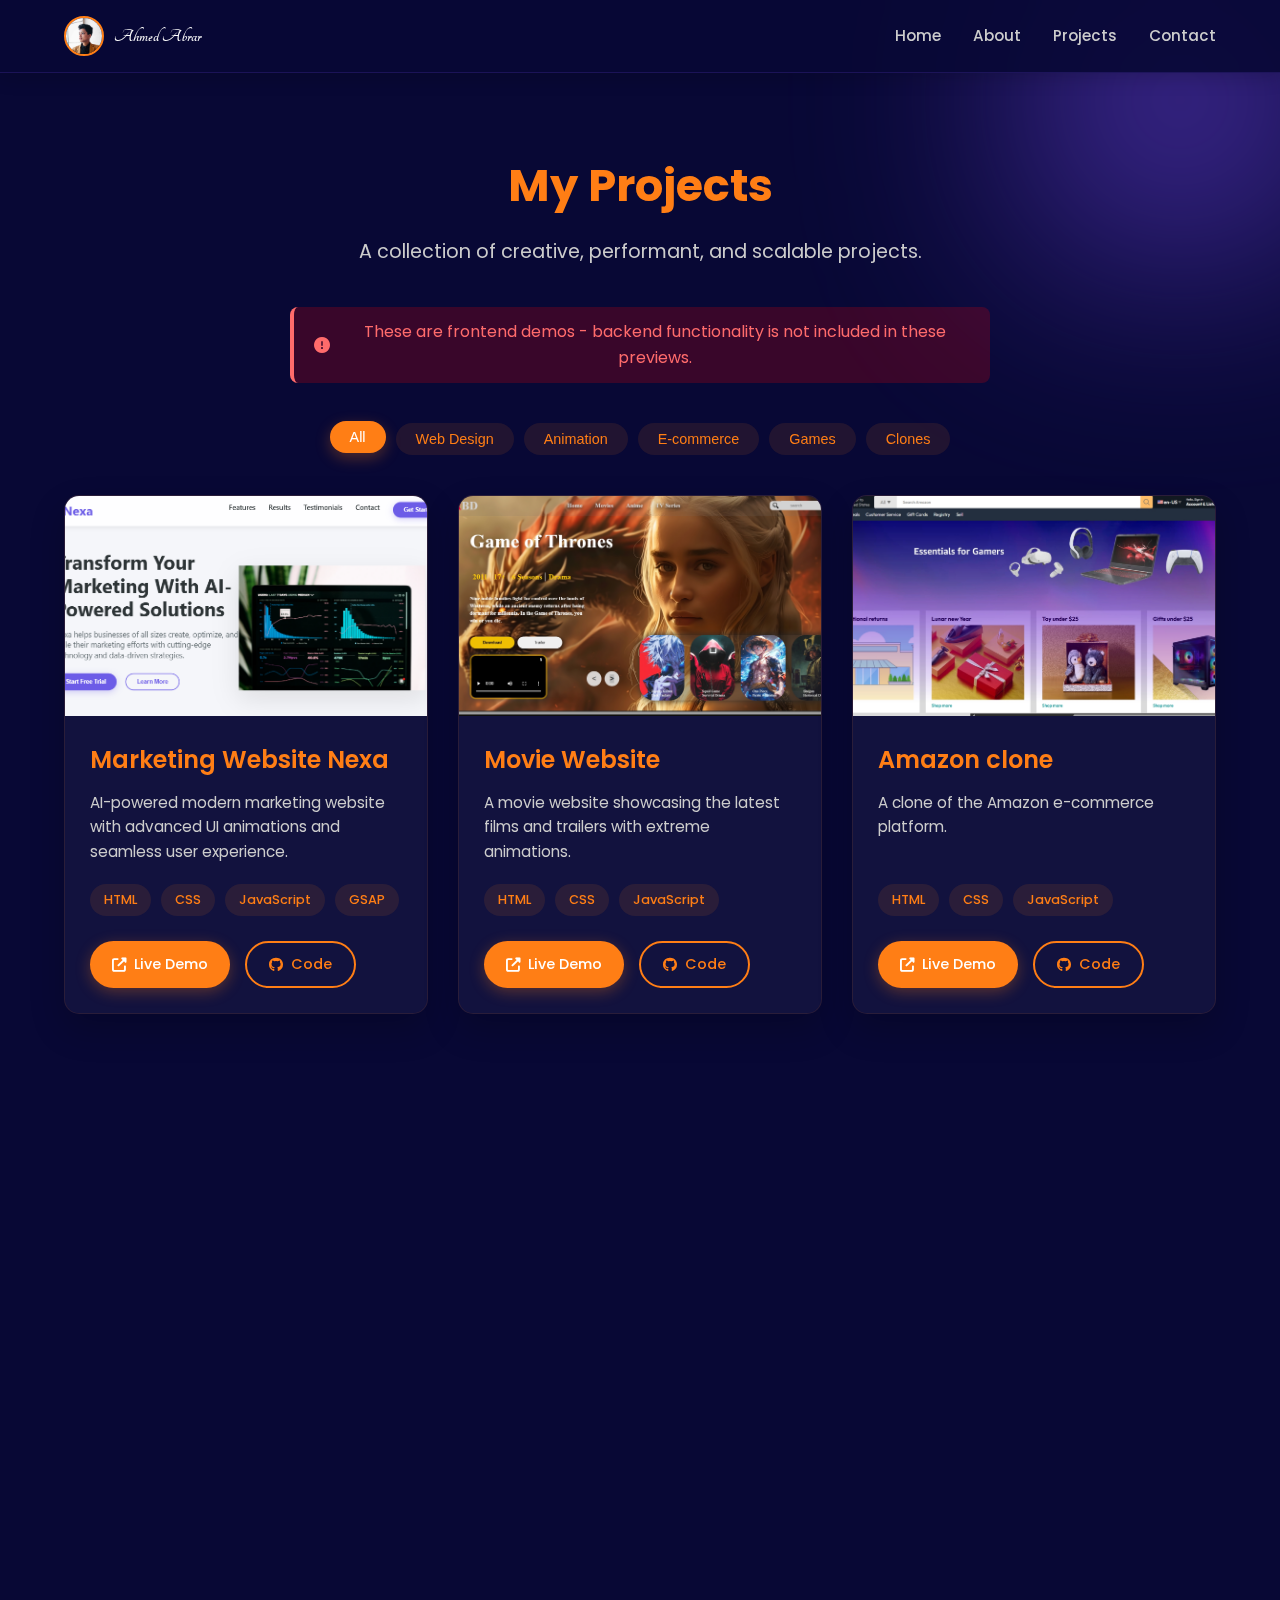
<file: projects.html>
<!DOCTYPE html>
<html lang="en">
<head>
  <meta charset="UTF-8">
  <meta name="viewport" content="width=device-width, initial-scale=1.0">
  <title>Ahmed Abrar | Projects</title>
  <meta name="description" content="Portfolio showcasing Ahmed Abrar's web development projects">
  <meta name="keywords" content="web development, portfolio, projects, frontend, JavaScript">
  
  <!-- Favicon -->
  <link rel="icon" href="favicon.ico" type="image/x-icon">
  
  <!-- Google Fonts -->
  <link href="https://fonts.googleapis.com/css2?family=Poppins:wght@300;400;600;700&family=Tangerine:wght@700&display=swap" rel="stylesheet">
  
  <!-- Font Awesome -->
  <link rel="stylesheet" href="https://cdnjs.cloudflare.com/ajax/libs/font-awesome/6.4.0/css/all.min.css">
  
  <!-- AOS Animation CSS -->
  <link rel="stylesheet" href="https://unpkg.com/aos@next/dist/aos.css">
  
  <style>
    :root {
      --primary-color: #ff7e15;
      --primary-dark: #e56d0c;
      --secondary-color: #6e45e2;
      --dark-bg: #080835;
      --darker-bg: #12123e;
      --text-color: #ffffff;
      --text-light: #cccccc;
      --transition: all 0.3s ease;
      --box-shadow: 0 15px 35px rgba(0, 0, 0, 0.2);
    }

    * {
      box-sizing: border-box;
      margin: 0;
      padding: 0;
    }

    html {
      scroll-behavior: smooth;
    }

    body {
      font-family: 'Poppins', sans-serif;
      background: var(--dark-bg);
      color: var(--text-color);
      line-height: 1.6;
      overflow-x: hidden;
    }

    /* ===== Navigation ===== */
    .fixed-nav {
      position: fixed;
      top: 0;
      width: 100%;
      background: rgba(8, 8, 53, 0.9);
      backdrop-filter: blur(10px);
      padding: 1rem 5%;
      display: flex;
      justify-content: space-between;
      align-items: center;
      z-index: 1000;
      box-shadow: 0 2px 20px rgba(0, 0, 0, 0.2);
      border-bottom: 1px solid rgba(110, 69, 226, 0.2);
      transition: var(--transition);
    }

    .fixed-nav.scrolled {
      padding: 0.7rem 5%;
    }

    .logo {
      display: flex;
      align-items: center;
      gap: 10px;
      font-weight: 600;
      font-size: 1.2rem;
      color: var(--text-color);
      text-decoration: none;
      font-family: 'Tangerine', cursive;
      transition: var(--transition);
    }

    .logo:hover {
      transform: scale(1.05);
    }

    .logo-img {
      width: 40px;
      height: 40px;
      border-radius: 50%;
      object-fit: cover;
      border: 2px solid var(--primary-color);
      transition: var(--transition);
    }

    .nav-links {
      display: flex;
      gap: 2rem;
      list-style: none;
    }

    .nav-links a {
      color: var(--text-light);
      text-decoration: none;
      font-weight: 500;
      font-size: 0.95rem;
      transition: var(--transition);
      position: relative;
    }

    .nav-links a:hover {
      color: var(--primary-color);
    }

    .nav-links a::after {
      content: '';
      position: absolute;
      bottom: -5px;
      left: 0;
      width: 0;
      height: 2px;
      background: var(--primary-color);
      transition: width 0.3s ease;
    }

    .nav-links a:hover::after {
      width: 100%;
    }

    /* Mobile Menu Toggle */
    .hamburger {
      display: none;
      cursor: pointer;
      z-index: 1001;
      padding: 10px;
    }

    .hamburger .line {
      width: 25px;
      height: 2px;
      background: var(--text-color);
      margin: 5px 0;
      transition: var(--transition);
    }

    /* Mobile Menu Animation */
    .hamburger.active .line:nth-child(1) {
      transform: translateY(7px) rotate(45deg);
    }

    .hamburger.active .line:nth-child(2) {
      opacity: 0;
    }

    .hamburger.active .line:nth-child(3) {
      transform: translateY(-7px) rotate(-45deg);
    }

    /* ===== Projects Section ===== */
    .projects {
      padding: 150px 5% 100px;
      background: var(--dark-bg);
      position: relative;
      overflow: hidden;
      min-height: 100vh;
    }

    .projects-bg-shape {
      position: absolute;
      top: -100px;
      right: -100px;
      width: 400px;
      height: 400px;
      background: radial-gradient(circle, var(--secondary-color), transparent);
      z-index: 0;
      animation: pulse 8s infinite ease-in-out;
      filter: blur(100px);
      opacity: 0.7;
    }

    @keyframes pulse {
      0%, 100% { transform: scale(1); opacity: 0.7; }
      50% { transform: scale(1.2); opacity: 0.9; }
    }

    .section-title {
      text-align: center;
      font-size: 2.8rem;
      color: var(--primary-color);
      margin-bottom: 15px;
      font-weight: 700;
      position: relative;
      z-index: 1;
    }

    .section-subtitle {
      text-align: center;
      color: var(--text-light);
      font-size: 1.2rem;
      margin-bottom: 40px;
      max-width: 700px;
      margin-left: auto;
      margin-right: auto;
      position: relative;
      z-index: 1;
    }

    .demo-notice {
      background: rgba(255, 0, 0, 0.2);
      color: #ff6b6b;
      padding: 12px 20px;
      border-radius: 8px;
      max-width: 700px;
      margin: 0 auto 40px;
      text-align: center;
      border-left: 4px solid #ff6b6b;
      display: flex;
      align-items: center;
      justify-content: center;
      gap: 10px;
    }

    /* Project Filters */
    .project-filters {
      display: flex;
      justify-content: center;
      flex-wrap: wrap;
      gap: 10px;
      margin-bottom: 40px;
      position: relative;
      z-index: 1;
    }

    .filter-btn {
      background: rgba(255, 126, 21, 0.1);
      color: var(--primary-color);
      border: none;
      padding: 8px 20px;
      border-radius: 30px;
      cursor: pointer;
      transition: var(--transition);
      font-size: 0.9rem;
      font-weight: 500;
    }

    .filter-btn:hover, .filter-btn.active {
      background: var(--primary-color);
      color: white;
      transform: translateY(-2px);
      box-shadow: 0 5px 15px rgba(255, 126, 21, 0.3);
    }

    /* Projects Grid */
    .projects-grid {
      display: grid;
      grid-template-columns: repeat(auto-fit, minmax(320px, 1fr));
      gap: 30px;
      position: relative;
      z-index: 1;
    }

    .project-card {
      background: var(--darker-bg);
      border-radius: 15px;
      overflow: hidden;
      box-shadow: var(--box-shadow);
      transition: transform 0.4s ease, box-shadow 0.4s ease;
      display: flex;
      flex-direction: column;
      border: 1px solid rgba(255, 126, 21, 0.1);
    }

    .project-card:hover {
      transform: translateY(-10px);
      box-shadow: 0 20px 40px rgba(0, 0, 0, 0.3);
      border-color: rgba(255, 126, 21, 0.3);
    }

    .project-image-container {
      width: 100%;
      height: 220px;
      overflow: hidden;
      position: relative;
    }

    .project-image {
      width: 100%;
      height: 100%;
      object-fit: cover;
      transition: transform 0.5s ease;
    }

    .project-card:hover .project-image {
      transform: scale(1.1);
    }

    .project-info {
      padding: 25px;
      flex-grow: 1;
      display: flex;
      flex-direction: column;
    }

    .project-title {
      font-size: 1.5rem;
      color: var(--primary-color);
      margin-bottom: 12px;
      font-weight: 600;
    }

    .project-description {
      font-size: 0.95rem;
      color: var(--text-light);
      margin-bottom: 20px;
      flex-grow: 1;
    }

    .project-tech {
      display: flex;
      flex-wrap: wrap;
      gap: 10px;
      margin-bottom: 25px;
    }

    .tech-tag {
      background: rgba(255, 126, 21, 0.1);
      color: var(--primary-color);
      padding: 6px 14px;
      border-radius: 20px;
      font-size: 0.8rem;
      font-weight: 500;
      transition: var(--transition);
    }

    .tech-tag:hover {
      background: rgba(255, 126, 21, 0.3);
      transform: translateY(-2px);
    }

    .project-links {
      display: flex;
      gap: 15px;
      margin-top: auto;
    }

    .btn {
      padding: 10px 22px;
      border-radius: 30px;
      text-decoration: none;
      font-size: 0.9rem;
      font-weight: 500;
      transition: var(--transition);
      display: inline-flex;
      align-items: center;
      gap: 8px;
    }

    .btn-primary {
      background: var(--primary-color);
      color: #fff;
      box-shadow: 0 4px 15px rgba(255, 126, 21, 0.3);
    }

    .btn-primary:hover {
      background: var(--primary-dark);
      transform: translateY(-2px);
      box-shadow: 0 6px 20px rgba(255, 126, 21, 0.4);
    }

    .btn-outline {
      background: transparent;
      border: 2px solid var(--primary-color);
      color: var(--primary-color);
    }

    .btn-outline:hover {
      background: var(--primary-color);
      color: white;
      transform: translateY(-2px);
    }

    /* Loading Spinner */
    .loading-spinner {
      display: none;
      width: 40px;
      height: 40px;
      border: 4px solid rgba(255, 126, 21, 0.3);
      border-radius: 50%;
      border-top: 4px solid var(--primary-color);
      animation: spin 1s linear infinite;
      margin: 50px auto;
    }

    @keyframes spin {
      0% { transform: rotate(0deg); }
      100% { transform: rotate(360deg); }
    }

    /* Back to Top Button */
    .back-to-top {
      position: fixed;
      bottom: 30px;
      right: 30px;
      width: 50px;
      height: 50px;
      background: var(--primary-color);
      color: white;
      border-radius: 50%;
      display: flex;
      align-items: center;
      justify-content: center;
      cursor: pointer;
      z-index: 999;
      opacity: 0;
      visibility: hidden;
      transition: var(--transition);
      box-shadow: 0 5px 15px rgba(0, 0, 0, 0.3);
    }

    .back-to-top.visible {
      opacity: 1;
      visibility: visible;
    }

    .back-to-top:hover {
      background: var(--primary-dark);
      transform: translateY(-3px);
    }

    /* Responsive Adjustments */
    @media (max-width: 768px) {
      .projects {
        padding: 120px 5% 80px;
      }
      
      .section-title {
        font-size: 2.2rem;
      }
      
      .nav-links {
        position: fixed;
        top: 0;
        right: -100%;
        width: 70%;
        height: 100vh;
        background: var(--darker-bg);
        flex-direction: column;
        align-items: center;
        justify-content: center;
        gap: 2.5rem;
        transition: right 0.5s ease;
      }

      .nav-links.active {
        right: 0;
      }

      .hamburger {
        display: block;
      }
      
      .project-links {
        flex-direction: column;
        gap: 10px;
      }
      
      .btn {
        width: 100%;
        justify-content: center;
      }

      .projects-bg-shape {
        width: 300px;
        height: 300px;
        top: -50px;
        right: -50px;
      }
    }

    @media (max-width: 480px) {
      .section-title {
        font-size: 1.8rem;
      }

      .section-subtitle {
        font-size: 1rem;
      }

      .project-filters {
        gap: 8px;
      }

      .filter-btn {
        padding: 6px 15px;
        font-size: 0.8rem;
      }

      .projects-grid {
        grid-template-columns: 1fr;
      }
    }
  </style>
</head>
<body>
  <!-- Navigation -->
  <nav id="navbar" class="fixed-nav">
    <a href="#home" class="logo">
      <img src="images/profile.png" alt="Ahmed Abrar" class="logo-img">
      <span>Ahmed Abrar</span>
    </a>
    
    <div class="hamburger" id="hamburger" aria-label="Toggle menu">
      <div class="line"></div>
      <div class="line"></div>
      <div class="line"></div>
    </div>
    
    <ul class="nav-links" id="nav-links">
      <li><a href="index.html#home">Home</a></li>
      <li><a href="index.html#about">About</a></li>
      <li><a href="index.html#projects">Projects</a></li>
      <li><a href="index.html#contact">Contact</a></li>
    </ul>
  </nav>

  <!-- Projects Section -->
  <section class="projects" id="projects">
    <div class="projects-bg-shape"></div>

    <h2 class="section-title" data-aos="fade-up">My Projects</h2>
    <p class="section-subtitle" data-aos="fade-up" data-aos-delay="100">
      A collection of creative, performant, and scalable projects.
    </p>
    <div class="demo-notice" data-aos="fade-up" data-aos-delay="150">
      <i class="fas fa-exclamation-circle"></i> These are frontend demos - backend functionality is not included in these previews.
    </div>

    <!-- Project Filters -->
    <div class="project-filters" data-aos="fade-up" data-aos-delay="200">
      <button class="filter-btn active" data-filter="all">All</button>
      <button class="filter-btn" data-filter="web">Web Design</button>
      <button class="filter-btn" data-filter="animation">Animation</button>
      <button class="filter-btn" data-filter="ecommerce">E-commerce</button>
      <button class="filter-btn" data-filter="game">Games</button>
      <button class="filter-btn" data-filter="clone">Clones</button>
    </div>

    <!-- Loading Spinner -->
    <div class="loading-spinner" id="loadingSpinner"></div>

    <!-- Projects Grid -->
    <div class="projects-grid" id="projectsGrid">
      <!-- Project 1 -->
      <div class="project-card" data-aos="zoom-in" data-aos-delay="250" data-category="web animation">
        <div class="project-image-container">
          <img src="images/NexaImg.png" alt="Nexa Marketing Website" class="project-image" loading="lazy" onerror="this.src='https://via.placeholder.com/400x250/12123e/6e45e2?text=Nexa+Project'">
        </div>
        <div class="project-info">
          <h3 class="project-title">Marketing Website Nexa</h3>
          <p class="project-description">AI-powered modern marketing website with advanced UI animations and seamless user experience.</p>
          <div class="project-tech">
            <span class="tech-tag">HTML</span>
            <span class="tech-tag">CSS</span>
            <span class="tech-tag">JavaScript</span>
            <span class="tech-tag">GSAP</span>
          </div>
          <div class="project-links">
            <a href="https://programmer-aai.github.io/Marketing-Site-NEXA/" class="btn btn-primary" target="_blank" rel="noopener noreferrer">
              <i class="fas fa-external-link-alt"></i> Live Demo
            </a>
            <a href="https://github.com/Programmer-AAI" class="btn btn-outline">
              <i class="fab fa-github"></i> Code
            </a>
          </div>
        </div>
      </div>
       <!-- project 11 -->
        <div class="project-card" data-aos="zoom-in" data-aos-delay="250" data-category="web animation">
        <div class="project-image-container">
          <img src="images/proj12.jpeg" alt="Movie Website" class="project-image" loading="lazy" onerror="this.src='https://via.placeholder.com/400x250/12123e/6e45e2?text=Nexa+Project'">
        </div>
        <div class="project-info">
          <h3 class="project-title">Movie Website</h3>
          <p class="project-description">A movie website showcasing the latest films and trailers with extreme animations.</p>
          <div class="project-tech">
            <span class="tech-tag">HTML</span>
            <span class="tech-tag">CSS</span>
            <span class="tech-tag">JavaScript</span>
          </div>
          <div class="project-links">
            <a href="https://programmer-aai.github.io/Movie-Website/" class="btn btn-primary" target="_blank" rel="noopener noreferrer">
              <i class="fas fa-external-link-alt"></i> Live Demo
            </a>
            <a href="https://github.com/Programmer-AAI" class="btn btn-outline">
              <i class="fab fa-github"></i> Code
            </a>
          </div>
        </div>
      </div>
      <!-- Project 2 -->
      <div class="project-card" data-aos="zoom-in" data-aos-delay="400" data-category="web clone">
        <div class="project-image-container">
          <img src="images/proj10.jpeg" alt="Flappy Bird Game" class="project-image" loading="lazy" onerror="this.src='https://via.placeholder.com/400x250/12123e/6e45e2?text=Flappy+Bird+Game'">
        </div>
        <div class="project-info">
          <h3 class="project-title">Amazon clone</h3>
          <p class="project-description">A clone of the Amazon e-commerce platform.</p>
          <div class="project-tech">
            <span class="tech-tag">HTML</span>
            <span class="tech-tag">CSS</span>
            <span class="tech-tag">JavaScript</span>
          </div>
          <div class="project-links">
            <a href="https://programmer-aai.github.io/Amazon-Clone/" class="btn btn-primary" target="_blank" rel="noopener noreferrer">
              <i class="fas fa-external-link-alt"></i> Live Demo
            </a>
            <a href="https://github.com/Programmer-AAI" class="btn btn-outline">
              <i class="fab fa-github"></i> Code
            </a>
          </div>
        </div>
      </div>
      

      <!-- Project 4 -->
      <div class="project-card" data-aos="zoom-in" data-aos-delay="350" data-category="ecommerce web">
        <div class="project-image-container">
          <img src="images/proj4.jpeg" alt="Modern E-commerce Platform" class="project-image" loading="lazy" onerror="this.src='https://via.placeholder.com/400x250/12123e/6e45e2?text=E-commerce'">
        </div>
        <div class="project-info">
          <h3 class="project-title">Martial Arts Website</h3>
          <p class="project-description">A responsive website for a martial arts school with class schedules and registration.</p>
          <div class="project-tech">
            <span class="tech-tag">HTML</span>
            <span class="tech-tag">CSS</span>
            <span class="tech-tag">JavaScript</span>
            <span class="tech-tag">Node.js</span>
            <span class="tech-tag">Express.js</span>
          </div>
          <div class="project-links">
            <a href="https://programmer-aai.github.io/Martial-Arts-Website/public/index.html" class="btn btn-primary" target="_blank" rel="noopener noreferrer">
              <i class="fas fa-external-link-alt"></i> Live Demo
            </a>
            <a href="https://github.com/Programmer-AAI" class="btn btn-outline">
              <i class="fab fa-github"></i> Code
            </a>
          </div>
        </div>
      </div>
      
      <!-- Project 5 -->
      <div class="project-card" data-aos="zoom-in" data-aos-delay="400" data-category="game">
        <div class="project-image-container">
          <img src="images/proj5.jpeg" alt="Flappy Bird Game" class="project-image" loading="lazy" onerror="this.src='https://via.placeholder.com/400x250/12123e/6e45e2?text=Flappy+Bird+Game'">
        </div>
        <div class="project-info">
          <h3 class="project-title">Flappy Bird Game</h3>
          <p class="project-description">A fun and interactive Flappy Bird game built with vanilla JavaScript and Canvas API.</p>
          <div class="project-tech">
            <span class="tech-tag">HTML</span>
            <span class="tech-tag">CSS</span>
            <span class="tech-tag">JavaScript</span>
            <span class="tech-tag">Canvas API</span>
          </div>
          <div class="project-links">
            <a href="https://programmer-aai.github.io/flappy-Bird-Game/" class="btn btn-primary">
              <i class="fas fa-external-link-alt"></i> Live Demo
            </a>
            <a href="https://github.com/Programmer-AAI" class="btn btn-outline">
              <i class="fab fa-github"></i> Code
            </a>
          </div>
        </div>
      </div>
      
      <!-- Project 6 -->
      <div class="project-card" data-aos="zoom-in" data-aos-delay="400" data-category="web">
        <div class="project-image-container">
          <img src="images/proj6.jpeg" alt="Flappy Bird Game" class="project-image" loading="lazy" onerror="this.src='https://via.placeholder.com/400x250/12123e/6e45e2?text=Flappy+Bird+Game'">
        </div>
        <div class="project-info">
          <h3 class="project-title">Business Website</h3>
          <p class="project-description">A professional website for a business showcasing services and contact information.</p>
          <div class="project-tech">
            <span class="tech-tag">HTML</span>
            <span class="tech-tag">CSS</span>
            <span class="tech-tag">JavaScript</span>
          </div>
          <div class="project-links">
            <a href="https://programmer-aai.github.io/Business-Web/" class="btn btn-primary">
              <i class="fas fa-external-link-alt"></i> Live Demo
            </a>
            <a href="https://github.com/Programmer-AAI" class="btn btn-outline">
              <i class="fab fa-github"></i> Code
            </a>
          </div>
        </div>
      </div>
      
      <!-- Project 7 -->
      <div class="project-card" data-aos="zoom-in" data-aos-delay="400" data-category="web ecommerce">
        <div class="project-image-container">
          <img src="images/proj7.jpeg" alt="Flappy Bird Game" class="project-image" loading="lazy" onerror="this.src='https://via.placeholder.com/400x250/12123e/6e45e2?text=Flappy+Bird+Game'">
        </div>
        <div class="project-info">
          <h3 class="project-title">Zoom Store</h3>
          <p class="project-description">An e-commerce website for a business selling products and services.</p>
          <div class="project-tech">
            <span class="tech-tag">HTML</span>
            <span class="tech-tag">CSS</span>
            <span class="tech-tag">JavaScript</span>
            <span class="tech-tag">Node.js</span>
            <span class="tech-tag">Express.js</span>
            <span class="tech-tag">MongoDB</span>
          </div>
          <div class="project-links">
            <a href="https://zoom-site.onrender.com" class="btn btn-primary" target="_blank" rel="noopener noreferrer">
              <i class="fas fa-external-link-alt"></i> Live Demo
            </a>
            <a href="https://github.com/Programmer-AAI" class="btn btn-outline">
              <i class="fab fa-github"></i> Code
            </a>
          </div>
        </div>
      </div>
      
      <!-- Project 8 -->
      <div class="project-card" data-aos="zoom-in" data-aos-delay="400" data-category="web ecommerce">
        <div class="project-image-container">
          <img src="images/proj8.jpeg" alt="Ice Cream Shop" class="project-image" loading="lazy" onerror="this.src='https://via.placeholder.com/400x250/12123e/6e45e2?text=Ice+Cream+Shop'">
        </div>
        <div class="project-info">
          <h3 class="project-title">Ice Cream Shop</h3>
          <p class="project-description">An e-commerce website for a business selling ice cream and related products.</p>
          <div class="project-tech">
            <span class="tech-tag">HTML</span>
            <span class="tech-tag">CSS</span>
            <span class="tech-tag">JavaScript</span>
          </div>
          <div class="project-links">
            <a href="https://zoom-site.onrender.com" class="btn btn-primary" target="_blank" rel="noopener noreferrer">
              <i class="fas fa-external-link-alt"></i> Live Demo
            </a>
            <a href="https://github.com/Programmer-AAI" class="btn btn-outline">
              <i class="fab fa-github"></i> Code
            </a>
          </div>
        </div>
      </div>
      
      <!-- Project 9 -->
      <div class="project-card" data-aos="zoom-in" data-aos-delay="400" data-category="web ecommerce">
        <div class="project-image-container">
          <img src="images/proj9.jpeg" alt="Flappy Bird Game" class="project-image" loading="lazy" onerror="this.src='https://via.placeholder.com/400x250/12123e/6e45e2?text=Flappy+Bird+Game'">
        </div>
        <div class="project-info">
          <h3 class="project-title">Coffee Shop</h3>
          <p class="project-description">An e-commerce website for a business selling coffee and related products.</p>
          <div class="project-tech">
            <span class="tech-tag">HTML</span>
            <span class="tech-tag">CSS</span>
            <span class="tech-tag">JavaScript</span>
          </div>
          <div class="project-links">
            <a href="#" class="btn btn-primary" target="_blank" rel="noopener noreferrer">
              <i class="fas fa-external-link-alt"></i> Live Demo
            </a>
            <a href="https://github.com/Programmer-AAI" class="btn btn-outline">
              <i class="fab fa-github"></i> Code
            </a>
          </div>
        </div>
      </div>
      
      <!-- Project 10 -->
      <div class="project-card" data-aos="zoom-in" data-aos-delay="400" data-category="web ecommerce">
        <div class="project-image-container">
          <img src="images/proj11.jpeg" alt="E-Commerce-coding-service" class="project-image" loading="lazy" onerror="this.src='https://via.placeholder.com/400x250/12123e/6e45e2?text=Flappy+Bird+Game'">
        </div>
        <div class="project-info">
          <h3 class="project-title">Coding Service</h3>
          <p class="project-description">A platform offering coding services and solutions.</p>
          <div class="project-tech">
            <span class="tech-tag">HTML</span>
            <span class="tech-tag">CSS</span>
            <span class="tech-tag">JavaScript</span>
            <span class="tech-tag">Bootstrap</span>
          </div>
          <div class="project-links">
            <a href="http://programmer-aai.github.io/E-Commerce-coding-service/E-Commerce-coding-service/src/index.html" class="btn btn-primary" target="_blank" rel="noopener noreferrer">
              <i class="fas fa-external-link-alt"></i> Live Demo
            </a>
            <a href="#" class="btn btn-outline">
              <i class="fab fa-github"></i> Code
            </a>
          </div>
        </div>
      </div>
    </div>
  </section>

  <!-- Back to Top Button -->
  <div class="back-to-top" id="backToTop" aria-label="Back to top">
    <i class="fas fa-arrow-up"></i>
  </div>

  <!-- Scripts -->
  <script src="https://unpkg.com/aos@next/dist/aos.js"></script>
  <script>
    // Initialize AOS
    AOS.init({
      duration: 1000,
      once: true,
      easing: 'ease-out-quad'
    });

    // Mobile Menu Toggle
    const hamburger = document.getElementById('hamburger');
    const navLinks = document.getElementById('nav-links');

    hamburger.addEventListener('click', () => {
      hamburger.classList.toggle('active');
      navLinks.classList.toggle('active');
      document.body.style.overflow = navLinks.classList.contains('active') ? 'hidden' : '';
    });

    // Close menu when clicking a link
    document.querySelectorAll('.nav-links a').forEach(link => {
      link.addEventListener('click', () => {
        hamburger.classList.remove('active');
        navLinks.classList.remove('active');
        document.body.style.overflow = '';
      });
    });

    // Navbar scroll effect
    window.addEventListener('scroll', () => {
      const navbar = document.getElementById('navbar');
      navbar.classList.toggle('scrolled', window.scrollY > 50);
    });

    // Back to Top Button
    const backToTopBtn = document.getElementById('backToTop');
    
    window.addEventListener('scroll', () => {
      backToTopBtn.classList.toggle('visible', window.scrollY > 300);
    });

    backToTopBtn.addEventListener('click', () => {
      window.scrollTo({
        top: 0,
        behavior: 'smooth'
      });
    });

    // API Base URL
    const API_BASE_URL = 'https://api.example.com/projects';
    
    // Fetch and display projects
    async function loadProjects() {
      const loadingSpinner = document.getElementById('loadingSpinner');
      const projectsGrid = document.getElementById('projectsGrid');
      
      try {
        loadingSpinner.style.display = 'block';
        projectsGrid.style.display = 'none';
        
        const response = await fetch(API_BASE_URL);
        
        if (!response.ok) {
          throw new Error(`HTTP error! status: ${response.status}`);
        }
        
        const projects = await response.json();
        
        // If API returns no projects, fall back to static content
        if (!projects || projects.length === 0) {
          projectsGrid.style.display = 'grid';
          loadingSpinner.style.display = 'none';
          initializeFiltering();
          return;
        }
        
        projectsGrid.innerHTML = '';
        
        projects.forEach((project, index) => {
          const projectCard = document.createElement('div');
          projectCard.className = 'project-card';
          projectCard.setAttribute('data-aos', 'zoom-in');
          projectCard.setAttribute('data-aos-delay', 250 + (index * 50));
          projectCard.setAttribute('data-category', project.categories.join(' '));
          
          projectCard.innerHTML = `
            <div class="project-image-container">
              <img src="${project.imageUrl}" alt="${project.title}" class="project-image" loading="lazy" onerror="this.src='https://via.placeholder.com/400x250/12123e/6e45e2?text=Project+Image'">
            </div>
            <div class="project-info">
              <h3 class="project-title">${project.title}</h3>
              <p class="project-description">${project.description}</p>
              <div class="project-tech">
                ${project.technologies.map(tech => `<span class="tech-tag">${tech}</span>`).join('')}
              </div>
              <div class="project-links">
                ${project.demoUrl ? `<a href="${project.demoUrl}" class="btn btn-primary" target="_blank" rel="noopener noreferrer">
                  <i class="fas fa-external-link-alt"></i> Live Demo
                </a>` : ''}
                ${project.codeUrl ? `<a href="${project.codeUrl}" class="btn btn-outline" target="_blank" rel="noopener noreferrer">
                  <i class="fab fa-github"></i> Code
                </a>` : ''}
              </div>
            </div>
          `;
          
          projectsGrid.appendChild(projectCard);
        });
        
        projectsGrid.style.display = 'grid';
        loadingSpinner.style.display = 'none';
        
        // Reinitialize AOS for new elements
        if (typeof AOS !== 'undefined') {
          AOS.refresh();
        }
        
        // Initialize filtering after projects are loaded
        initializeFiltering();
      } catch (err) {
        console.error('Error loading projects:', err);
        // Fallback to static projects if API fails
        projectsGrid.style.display = 'grid';
        loadingSpinner.style.display = 'none';
        initializeFiltering();
      }
    }
    
    // Initialize project filtering functionality
    function initializeFiltering() {
      const filterBtns = document.querySelectorAll('.filter-btn');
      const projectCards = document.querySelectorAll('.project-card');

      filterBtns.forEach(btn => {
        btn.addEventListener('click', () => {
          // Update active button
          filterBtns.forEach(b => b.classList.remove('active'));
          btn.classList.add('active');

          const filter = btn.dataset.filter;

          // Filter projects
          projectCards.forEach(card => {
            const categories = card.dataset.category.split(' ');
            if (filter === 'all' || categories.includes(filter)) {
              card.style.display = 'flex';
            } else {
              card.style.display = 'none';
            }
          });
        });
      });
    }

    // Load projects when page loads
    document.addEventListener('DOMContentLoaded', () => {
      // Show static content immediately
      initializeFiltering();
      
      // Then attempt to load from API
      setTimeout(loadProjects, 0);
    });
    let empBtn = document.querySelector('.');
  </script>
</body>
</html>
</file>
